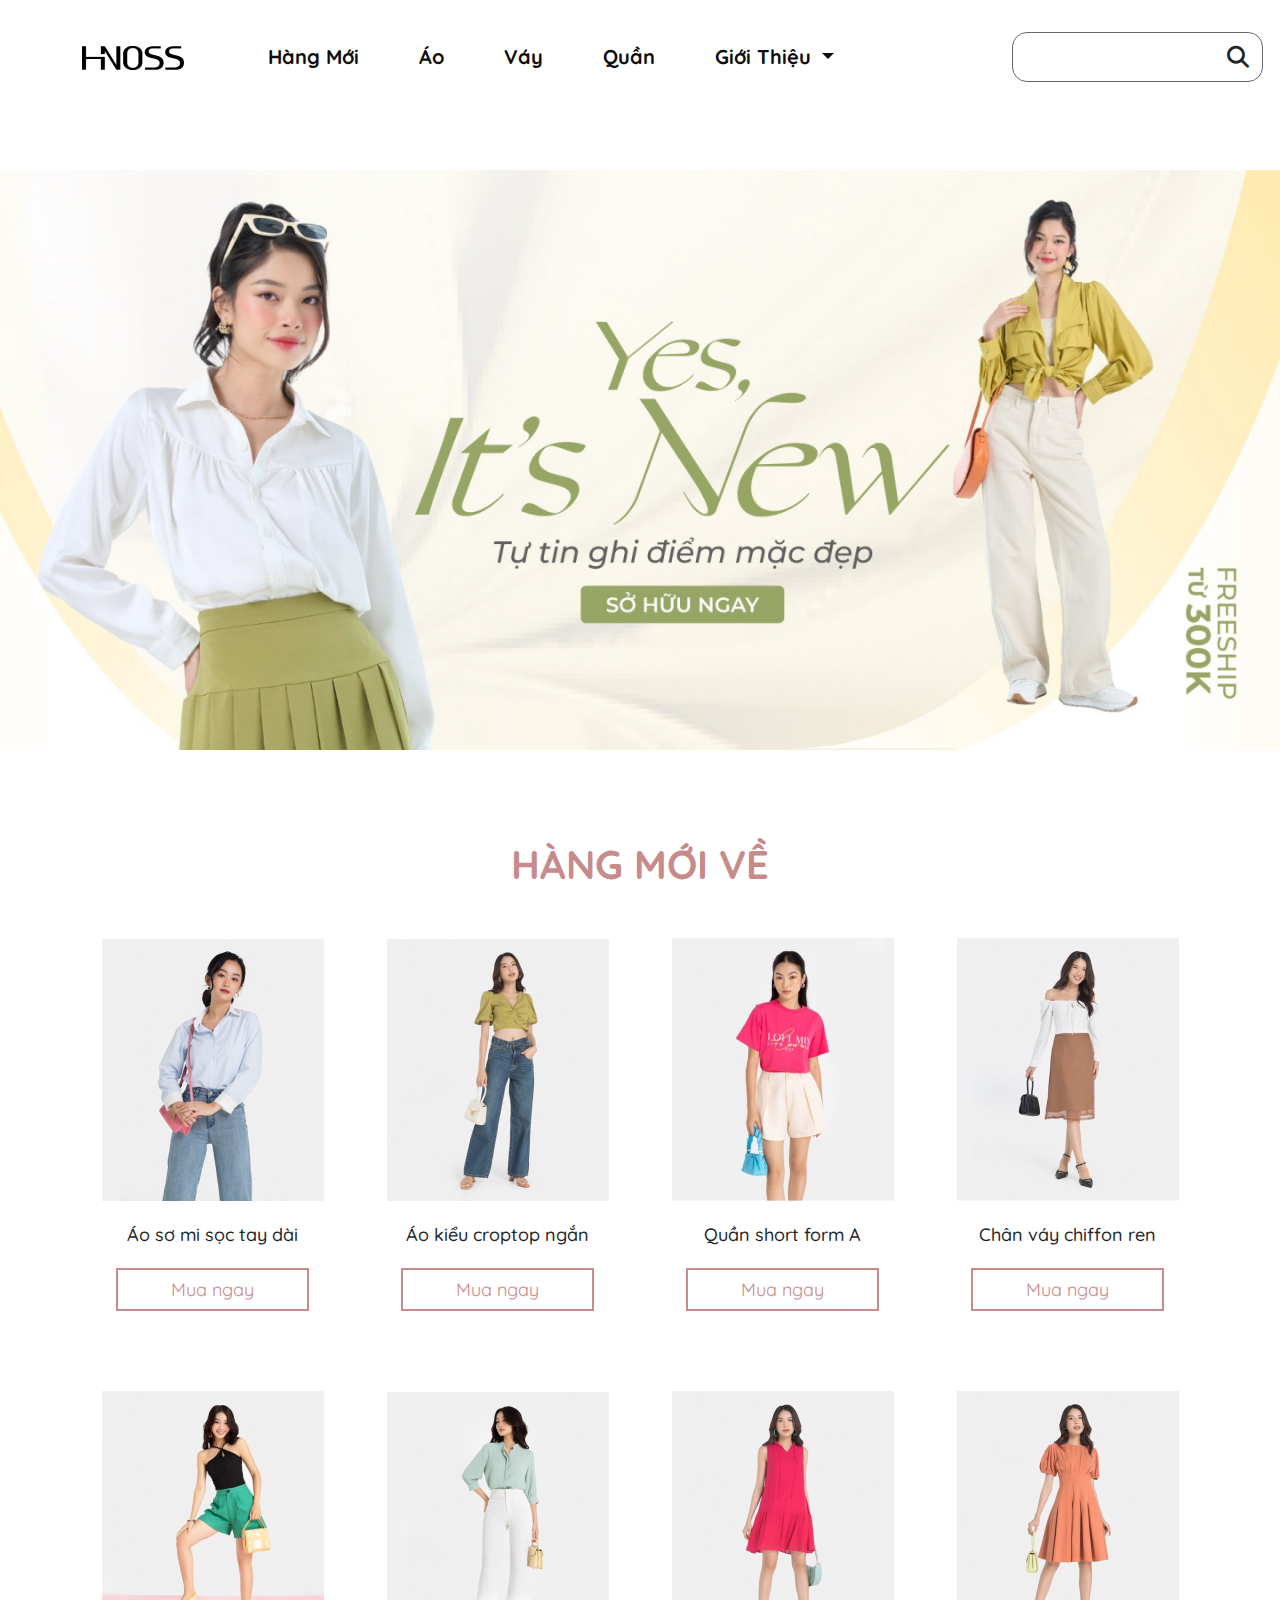
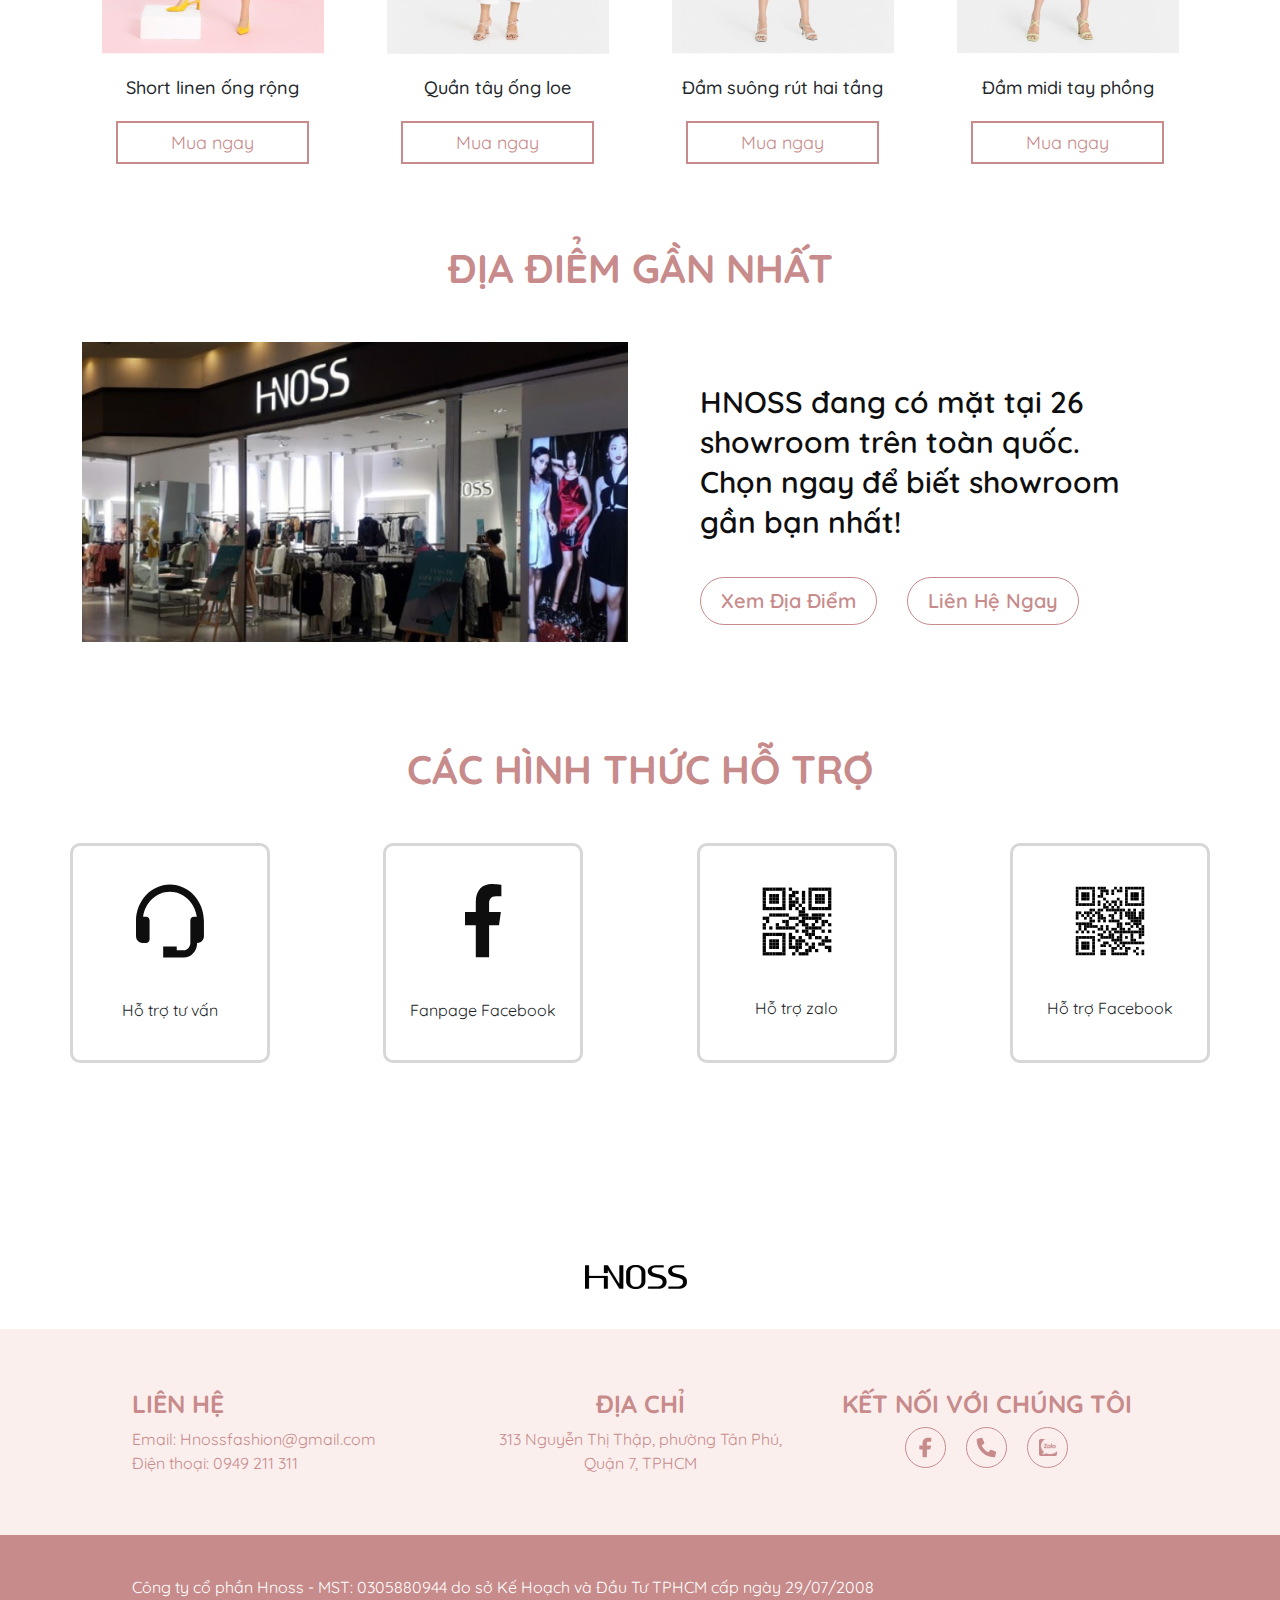
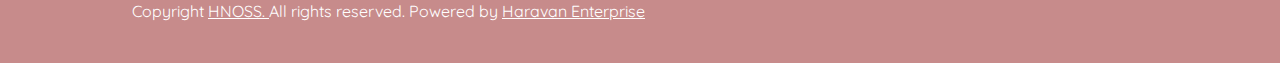
<file: index.html>
<!DOCTYPE html>
<html lang="en">
<head>
    <meta charset="UTF-8">
    <meta http-equiv="X-UA-Compatible" content="IE=edge">
    <meta name="viewport" content="width=device-width, initial-scale=1.0">
    <title>Boostrap</title>
    <link href="https://cdn.jsdelivr.net/npm/bootstrap@5.2.3/dist/css/bootstrap.min.css" rel="stylesheet">
    <link rel="stylesheet" href="https://cdnjs.cloudflare.com/ajax/libs/font-awesome/6.3.0/css/all.min.css">
    <script src="https://cdn.jsdelivr.net/npm/bootstrap@5.2.3/dist/js/bootstrap.bundle.min.js"></script>
    <script src="https://code.jquery.com/jquery-3.2.1.slim.min.js"></script>
    <link rel="stylesheet" href="./styles.css">
    <script src="./script.js" defer></script>
</head>
<body>
    <div class="container-fuild">
        <div class="container pt-4">
            <nav class="navbar navbar-expand-md">
                <div class="col-md-2">
                    <a href="index.html">
                        <img src="./images/logo.png" alt="">
                    </a>
                </div>
                <ul class="navbar-nav col-md-6 col-md-8">
                    <li class="nav-item">
                        <a href="#">Hàng Mới</a>
                    </li>
                    <li class="nav-item">
                        <a href="#">Áo</a>
                    </li>
                    <li class="nav-item">
                        <a href="#">Váy</a>
                    </li>
                    <li class="nav-item">
                        <a href="#">Quần</a>
                    </li>
                    <li class="nav-item drop-down">
                        <button class="dropdown-toggle" type="button" data-bs-toggle="dropdown" aria-expanded="false">
                            Giới Thiệu
                        </button>
                        <ul class="dropdown-menu">
                            <li>
                                <button class="dropdown-item" type="button" id="about" onclick=redirect()>Về chúng tôi</button>
                            </li>
                            <li>
                                <button class="dropdown-item" type="button">Chính sách CSKH</button>
                            </li>
                            <li>
                                <button class="dropdown-item" type="button">Showroom</button>
                            </li>
                            <li>
                                <button class="dropdown-item" type="button">Chính sách đổi trả</button>
                            </li>
                        </ul>
                    </li>
                </ul>
                <div class="search-box col-md-3">
                    <input type="text" />
                    <i class="fa-solid fa-magnifying-glass"></i>
                </div>
            </nav>
            <div class="sidebar" id="sidebar">
                <a class="btn btn-light" data-bs-toggle="offcanvas" href="#offcanvasExample" role="button" aria-controls="offcanvasExample">
                    <img src="./images/menu-button-wide.svg" alt="">
                </a>
                <div class="offcanvas offcanvas-start" tabindex="-1" id="offcanvasExample" aria-labelledby="offcanvasExampleLabel">
                    <div class="offcanvas-header">
                        <h2 class="offcanvas-title" id="offcanvasExampleLabel">Menu</h2>
                        <button type="button" class="btn-close" data-bs-dismiss="offcanvas" aria-label="Close"></button>
                    </div>
                    <div class="offcanvas-body">
                        <div class="item-menu">
                            <a href="#">Hàng Mới</a>
                        </div>
                        <div class="item-menu">
                            <a href="#">Áo</a>
                        </div>
                        <div class="item-menu">
                            <a href="#">Váy</a>
                        </div>
                        <div class="item-menu">
                            <a href="#">Quần</a>
                        </div>
                        <div class="dropdown mt-3">
                            <button class="btn btn-secondary dropdown-toggle" type="button" data-bs-toggle="dropdown">
                                Giới Thiệu
                            </button>
                            <ul class="dropdown-menu">
                                <li>
                                    <button class="dropdown-item" id="about-2" onclick=redirect_2()>Về chúng tôi</button>
                                </li>
                                <li>
                                    <button class="dropdown-item">Chính sách CSKH</button>
                                </li>
                                <li>
                                    <button class="dropdown-item">Showroom</button>
                                </li>
                                <li>
                                    <button class="dropdown-item">Chính sách đổi trả</button>
                                </li>
                            </ul>
                        </div>
                    </div>
                </div>
            </div>
        </div>
        <div class="banner">
            <img src="./images/banner.png" alt="">
        </div>

        <!-- new product -->
        <div class="container new-product">
            <h1 class="heading">HÀNG MỚI VỀ</h1>
            <div class="row">
                <div class="col-md-3 product-card">
                    <div class="image-zoom">
                        <img src="./images/product1.png" alt="">
                    </div>
                    <span class="name">Áo sơ mi sọc tay dài</span>
                    <button type="submit">Mua ngay</button>
                </div>
                <div class="col-md-3 product-card">
                    <div class="image-zoom">
                        <img src="./images/product2.png" alt="">
                    </div>
                    <span class="name">Áo kiểu croptop ngắn</span>
                    <button type="submit">Mua ngay</button>
                </div>
                <div class="col-md-3 product-card">
                    <div class="image-zoom">
                        <img src="./images/product3.png" alt="">
                    </div>
                    <span class="name">Quần short form A</span>
                    <button type="submit">Mua ngay</button>
                </div>
                <div class="col-md-3 product-card">
                    <div class="image-zoom">
                        <img src="./images/product4.png" alt="">
                    </div>
                    <span class="name">Chân váy chiffon ren</span>
                    <button type="submit">Mua ngay</button>
                </div>
            </div>
            <div class="row">
                <div class="col-md-3 product-card">
                    <div class="image-zoom">
                        <img src="./images/product5.png" alt="">
                    </div>
                    <span class="name">Short linen ống rộng</span>
                    <button type="submit">Mua ngay</button>
                </div>
                <div class="col-md-3 product-card">
                    <div class="image-zoom">
                        <img src="./images/product6.png" alt="">
                    </div>
                    <span class="name">Quần tây ống loe</span>
                    <button type="submit">Mua ngay</button>
                </div>
                <div class="col-md-3 product-card">
                    <div class="image-zoom">
                        <img src="./images/product7.png" alt="">
                    </div>
                    <span class="name">Đầm suông rút hai tầng</span>
                    <button type="submit">Mua ngay</button>
                </div>
                <div class="col-md-3 product-card">
                    <div class="image-zoom">
                        <img src="./images/product8.png" alt="">
                    </div>
                    <span class="name">Đầm midi tay phồng </span>
                    <button type="submit">Mua ngay</button>
                </div>
            </div>
        </div>
        <!-- location -->
        <div class="container location">
            <h1 class="heading">ĐỊA ĐIỂM GẦN NHẤT</h1>
            <div class="row">
                <div class="col-md-6 left">
                    <img src="./images/location.png" alt="" class="image-location">
                </div>
                <div class="col-md-6 right">
                    <h3 class="subheading">
                        HNOSS đang có mặt tại 26 showroom trên toàn quốc. Chọn ngay để biết showroom gần bạn nhất! 
                    </h3>
                    <div class="button-location">
                        <button type="submit" class="btn-location">Xem Địa Điểm</button>
                        <button type="submit" class="btn-location">Liên Hệ Ngay</button>
                    </div>
                </div>
            </div>
        </div>
        <!-- support -->
        <div class="container support">
            <h1 class="heading">CÁC HÌNH THỨC HỖ TRỢ</h1>
            <div class="row">
                <div class="col-md-3 support-card">
                    <img src="./images/v1.svg" alt="">
                    <span>Hỗ trợ tư vấn</span>
                </div>
                <div class="col-md-3 support-card">
                    <img src="./images/v2.svg" alt="">
                    <span>Fanpage Facebook</span>
                </div>
                <div class="col-md-3 support-card">
                    <img src="./images/v3.svg" alt="">
                    <span>Hỗ trợ zalo</span>
                </div>
                <div class="col-md-3 support-card">
                    <img src="./images/v4.svg" alt="">
                    <span>Hỗ trợ Facebook</span>
                </div>
            </div>
        </div>
        <div class="logo-footer">
            <a href="index.html">
                <img src="./images/logo.png" alt="">
            </a>
        </div>
        <!-- footer -->
        <div class="footer container-fluid">
            <div class="row first">
                <div class="col-md-4 contact">
                    <h2 class="footer-heading">LIÊN HỆ</h2>
                    <p class="text">Email: Hnossfashion@gmail.com</p>
                    <p class="text">Điện thoại: 0949 211 311</p>
                </div>
                <div class="col-md-4 address">
                    <h2 class="footer-heading">ĐỊA CHỈ</h2>
                    <p class="text">313 Nguyễn Thị Thập, phường Tân Phú, Quận 7, TPHCM</p>
                </div>
                <div class="col-md-4 connect">
                    <h2 class="footer-heading">KẾT NỐI VỚI CHÚNG TÔI</h2>
                    <div class="icon-connect">
                        <a href="#">
                            <img src="./images/v_fb.svg" alt="">
                        </a>
                        <a href="#">
                            <img src="./images/v_phone.svg" alt="">
                        </a>
                        <a href="#">
                            <img src="./images/v_zalo.svg" alt="">
                        </a>
                        
                    </div>
                </div>
            </div>
            <div class="row second">
                <p class="text">Công ty cổ phần Hnoss - MST: 0305880944 
                    do sở Kế Hoạch và Đầu Tư TPHCM cấp ngày 29/07/2008</p>
                <p class="text">Copyright <a href="https://hnossfashion.com/">HNOSS. </a>All rights reserved. Powered by <a href="https://www.haravan.com/?hchan=hnossfashion">Haravan Enterprise</a></p>
            </div>
        </div>
    </div>
    
</body>
</html>
</file>
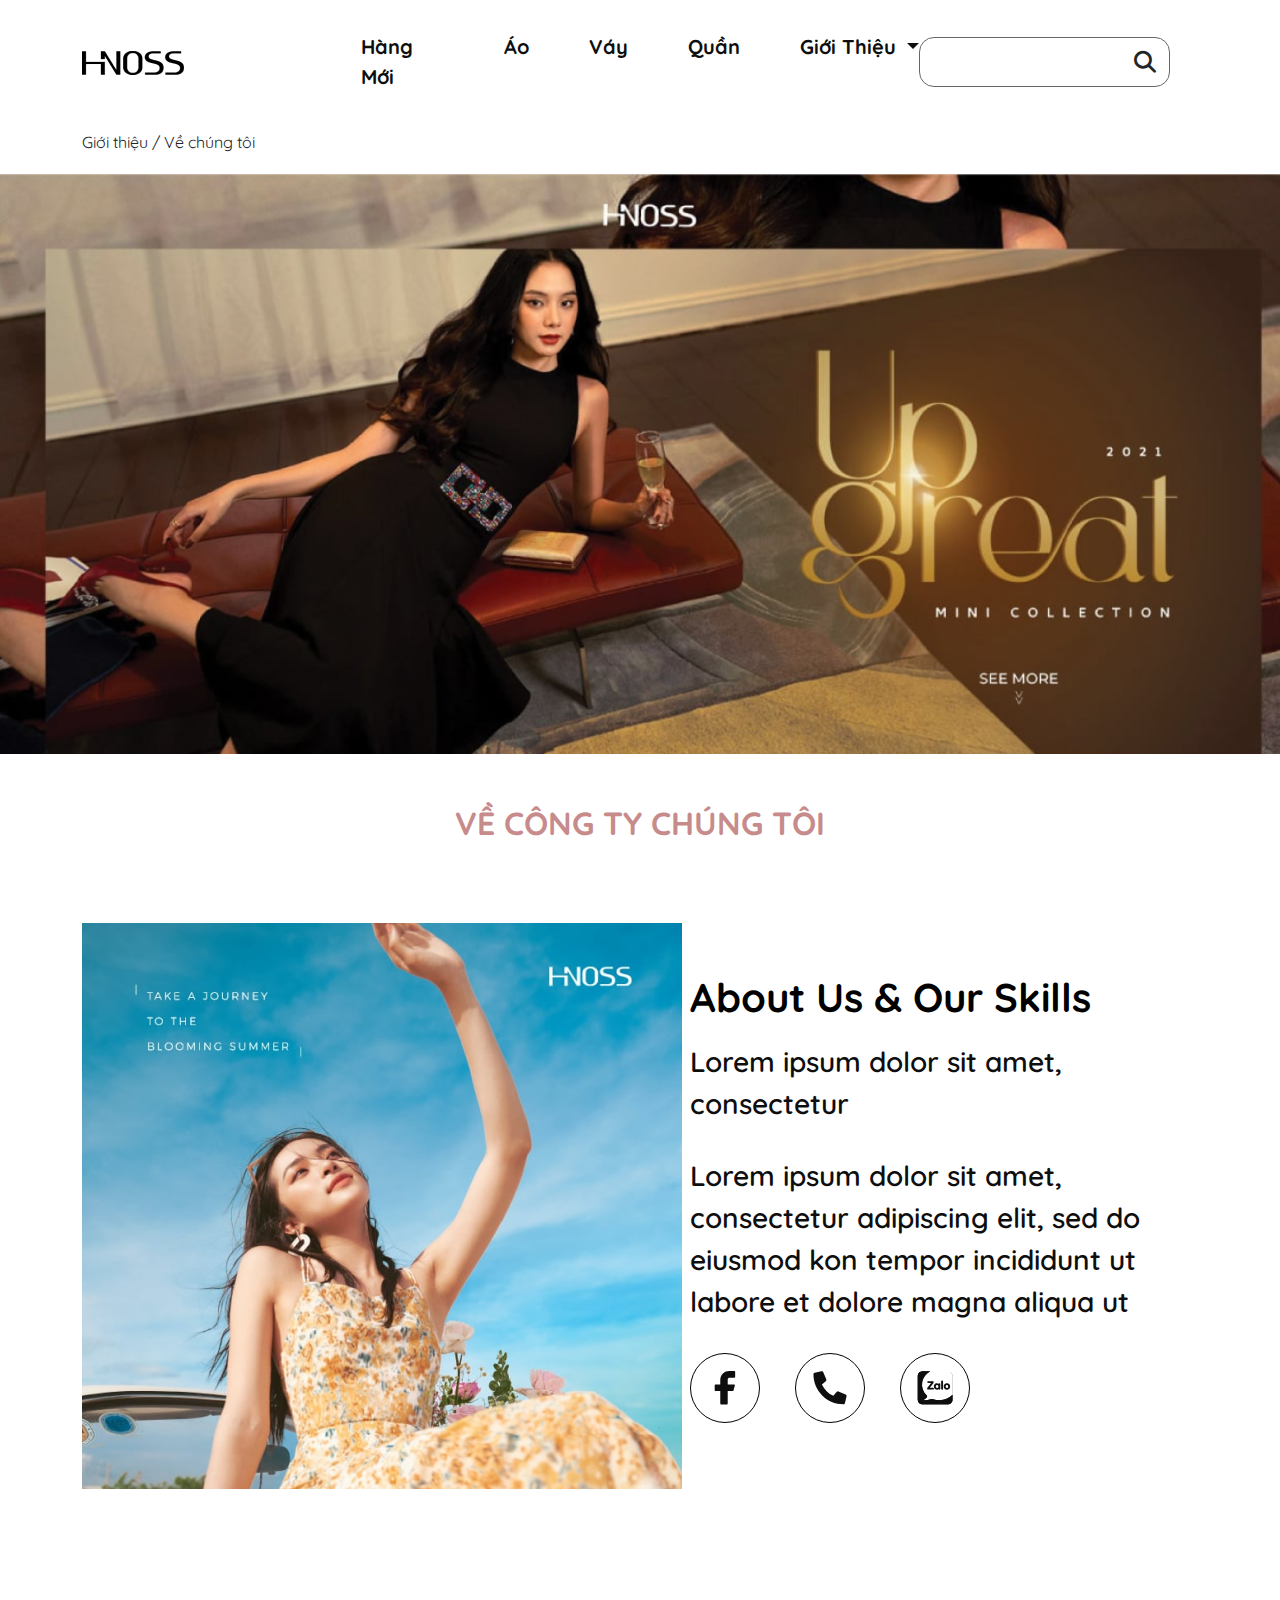
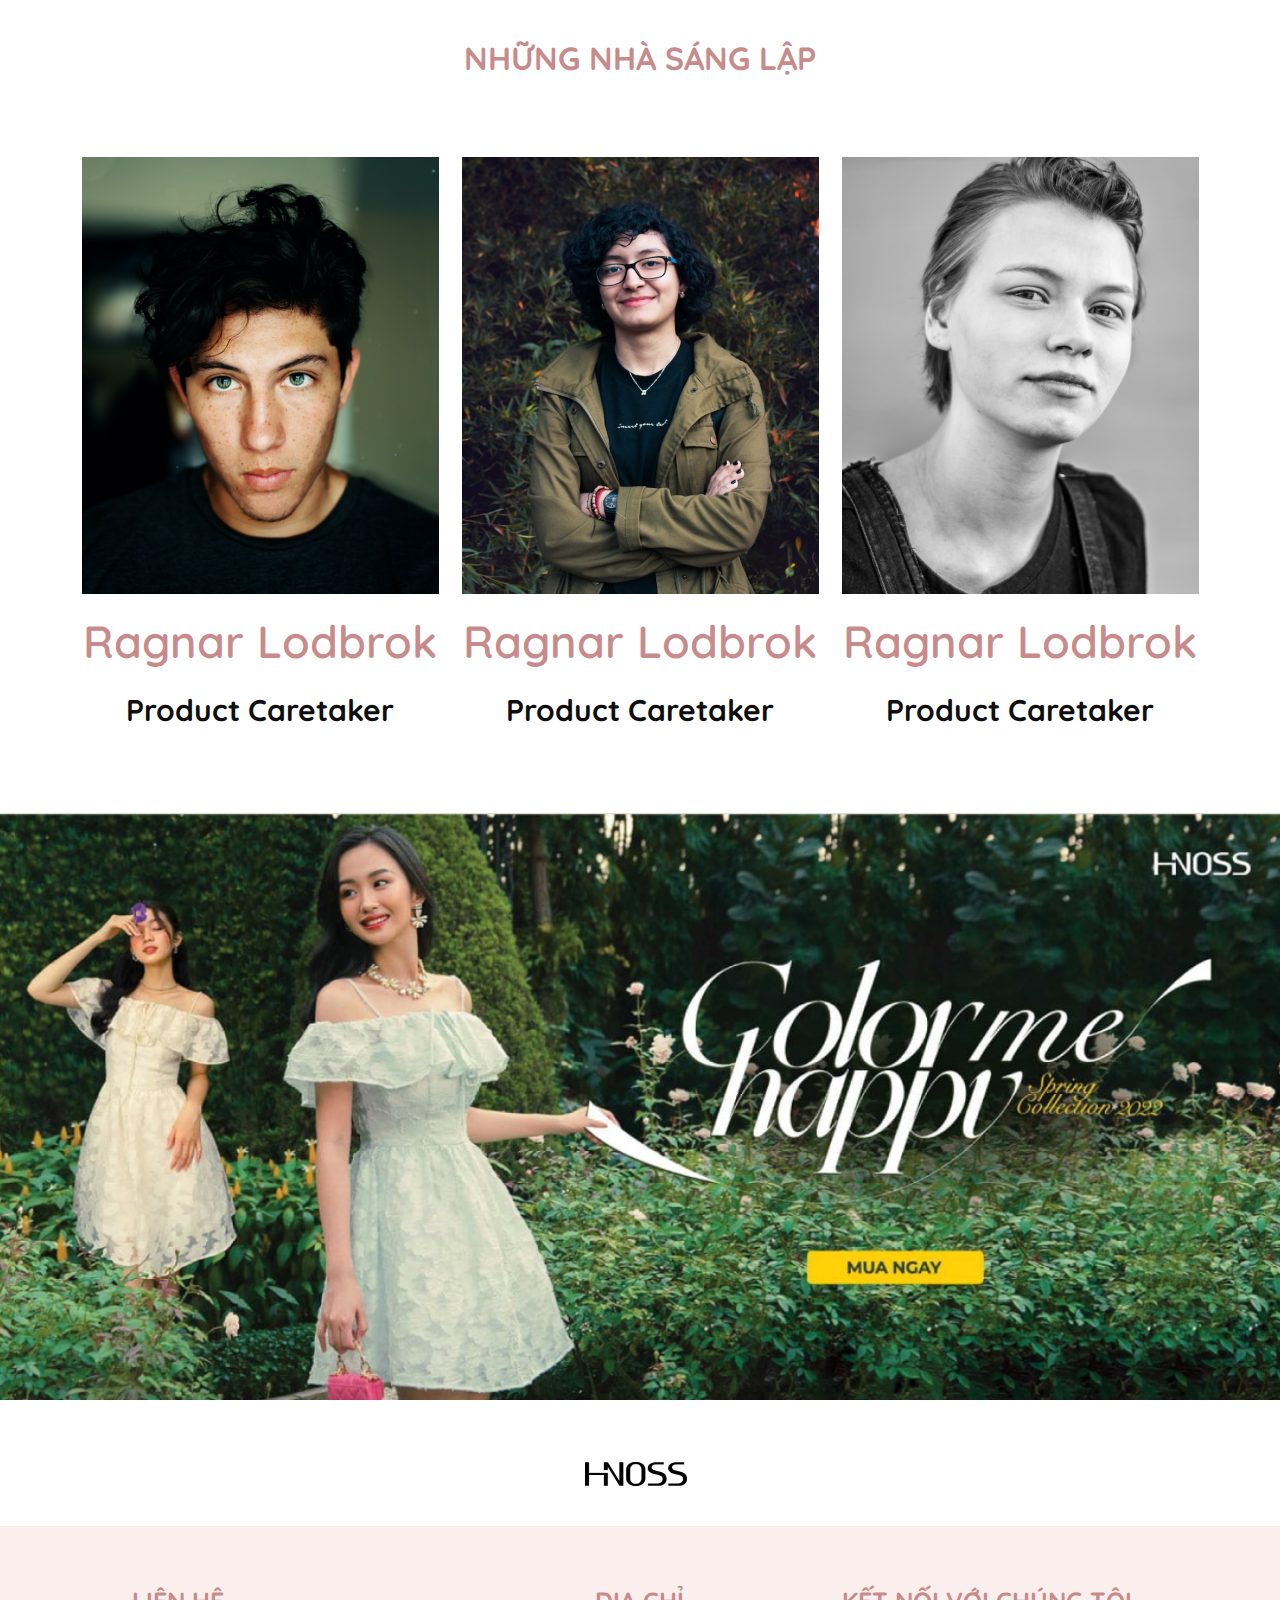
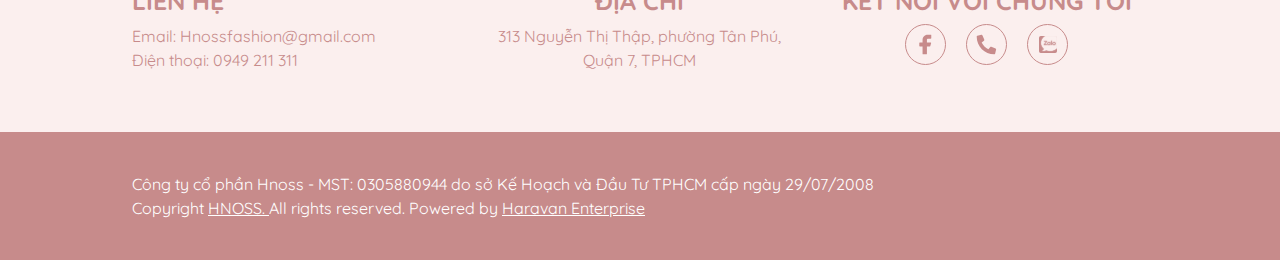
<file: about_us.html>
<!DOCTYPE html>
<html lang="en">

<head>
    <meta charset="UTF-8">
    <meta http-equiv="X-UA-Compatible" content="IE=edge">
    <meta name="viewport" content="width=device-width, initial-scale=1.0">
    <link href="https://cdn.jsdelivr.net/npm/bootstrap@5.2.3/dist/css/bootstrap.min.css" rel="stylesheet">
    <link rel="stylesheet" href="https://cdnjs.cloudflare.com/ajax/libs/font-awesome/6.3.0/css/all.min.css">
    <script src="https://cdn.jsdelivr.net/npm/bootstrap@5.2.3/dist/js/bootstrap.bundle.min.js"></script>
    <link rel="stylesheet" href="./about.css">
    <title>Document</title>
</head>

<body>
    <div class="container-fluid">
        <div class="container pt-4">
            <nav class="navbar navbar-expand-sm ">
                <div class="col-md-3">
                    <a href="index.html">
                        <img src="./images/logo.png" alt="">
                    </a>
                </div>
                <ul class="navbar-nav col-md-6">
                    <li class="nav-item">
                        <a href="#">Hàng Mới</a>
                    </li>
                    <li class="nav-item">
                        <a href="#">Áo</a>
                    </li>
                    <li class="nav-item">
                        <a href="#">Váy</a>
                    </li>
                    <li class="nav-item">
                        <a href="#">Quần</a>
                    </li>
                    <li class="nav-item drop-down">
                        <button class="dropdown-toggle" type="button" data-bs-toggle="dropdown" aria-expanded="false">
                            Giới Thiệu
                        </button>
                        <ul class="dropdown-menu">
                            <li>
                                <button class="dropdown-item" type="button">Về chúng tôi</button>
                            </li>
                            <li>
                                <button class="dropdown-item" type="button">Chính sách CSKH</button>
                            </li>
                            <li>
                                <button class="dropdown-item" type="button">Showroom</button>
                            </li>
                            <li>
                                <button class="dropdown-item" type="button">Chính sách đổi trả</button>
                            </li>
                        </ul>
                    </li>
                </ul>
                <div class="search-box col-md-3">
                    <input type="text" />
                    <i class="fa-solid fa-magnifying-glass"></i>
                </div>
            </nav>
        </div>
        <div class="redirect container">
            <span>Giới thiệu / Về chúng tôi</span>
        </div>
        <div class="banner">
            <img src="./images/banner_2.png" alt="">
        </div>
        <div class="aboutus container">
            <h2 class="heading">VỀ CÔNG TY CHÚNG TÔI</h2>
            <div class="row">
                <div class="col-md-6 left">
                    <img src="./images/aboutus.png" alt="">
                </div>
                <div class="col-md-6 right">
                    <h1 class="about-heading">About Us & Our Skills</h1>
                    <span>Lorem ipsum dolor sit amet, consectetur</span>
                    <p class="text-bold">Lorem ipsum dolor sit amet, consectetur adipiscing elit, sed do eiusmod kon tempor
                        incididunt ut labore et dolore magna aliqua ut </p>
                    <div class="icon-about">
                        <a href="#">
                            <img src="./images/v_fb_black.svg" alt="">
                        </a>
                        <a href="#">
                            <img src="./images/v_phone_black.svg" alt="">
                        </a>
                        <a href="#">
                            <img src="./images/v_zalo_black.svg" alt="">
                        </a>
                    </div>
                </div>
            </div>
        </div>
        <div class="founders container">
            <h2 class="heading">NHỮNG NHÀ SÁNG LẬP</h2>
            <div class="row">
                <div class="founder-card col-md-4">
                    <img src="./images/founder1.png" alt="">
                    <h3 class="founder-name">Ragnar Lodbrok</h3>
                    <span>Product Caretaker</span>
                </div>
                <div class="founder-card col-md-4">
                    <img src="./images/founder2.png" alt="">
                    <h3 class="founder-name">Ragnar Lodbrok</h3>
                    <span>Product Caretaker</span>
                </div>
                <div class="founder-card col-md-4">
                    <img src="./images/founder3.png" alt="">
                    <h3 class="founder-name">Ragnar Lodbrok</h3>
                    <span>Product Caretaker</span>
                </div>
            </div>
        </div>
        <div class="banner-footer">
            <img src="./images/banner-footer.png" alt="">
        </div>
        <div class="logo-footer">
            <a href="index.html">
                <img src="./images/logo.png" alt="">
            </a>
        </div>
        <!-- footer -->
        <div class="footer container-fluid">
            <div class="row first">
                <div class="col-4 contact">
                    <h2 class="footer-heading">LIÊN HỆ</h2>
                    <p class="text">Email: Hnossfashion@gmail.com</p>
                    <p class="text">Điện thoại: 0949 211 311</p>
                </div>
                <div class="col-4 address">
                    <h2 class="footer-heading">ĐỊA CHỈ</h2>
                    <p class="text">313 Nguyễn Thị Thập, phường Tân Phú, Quận 7, TPHCM</p>
                </div>
                <div class="col-4 connect">
                    <h2 class="footer-heading">KẾT NỐI VỚI CHÚNG TÔI</h2>
                    <div class="icon-connect">
                        <a href="#">
                            <img src="./images/v_fb.svg" alt="">
                        </a>
                        <a href="#">
                            <img src="./images/v_phone.svg" alt="">
                        </a>
                        <a href="#">
                            <img src="./images/v_zalo.svg" alt="">
                        </a>
                        
                    </div>
                </div>
            </div>
            <div class="row second">
                <p class="text">Công ty cổ phần Hnoss - MST: 0305880944 
                    do sở Kế Hoạch và Đầu Tư TPHCM cấp ngày 29/07/2008</p>
                <p class="text">Copyright <a href="https://hnossfashion.com/">HNOSS. </a>All rights reserved. Powered by <a href="https://www.haravan.com/?hchan=hnossfashion">Haravan Enterprise</a></p>
            </div>
        </div>
    </div>
</body>

</html>
</file>
<file: styles.css>
@import url('https://fonts.googleapis.com/css2?family=Quicksand:wght@400;500;600;700&display=swap');
* {
    padding: 0;
    margin: 0;
    box-sizing: border-box;
    font-family: 'Quicksand', sans-serif;
}
ul, li {
    list-style: none;
}
a {
    text-decoration: none;
}
.navbar-nav .nav-item a {
    margin-right: 60px;
    font-size: 20px;
    font-weight: 700;
    color: #0E0E0E;
}
.drop-down {
    position: relative;
}
.drop-down ul {
    box-shadow: 0px 0px 5px rgba(0, 0, 0, 0.25);
}
.dropdown-toggle {
    border: none;
    outline: none;
    background-color: #fff;
    font-size: 20px;
    font-weight: 700;
    color: #0E0E0E;
}
.show li button, .show{
    color: #C78B8B;
}
.search-box {
    position: relative;
}
.search-box input {
    width: 90%;
    padding: 12px 50px 12px 14px;
    border: 1px solid #666;
    outline: none;
    border-radius: 15px;
}
.search-box i {
    font-size: 22px;
    position: absolute;
    top: 27%;
    right: 15%;
    cursor: pointer;
}

/* banner styles */
.banner {
    margin-top: 80px;
    margin-bottom: 90px;
}
.banner img {
    width: 100%;
}

/* new product */
.new-product {
    text-align: center;
}
.heading {
    margin-bottom: 50px;
    color: #C78B8B;
    font-weight: 700;
}
.row {
    margin-bottom: 80px;
}
.product-card {
    display: flex;
    flex-direction: column;
    justify-content: center;
    align-items: center;
}
.product-card .image-zoom {
    overflow: hidden;
}
.product-card .image-zoom img {
    transform-origin: 0 1;
    transition: transform 0.5s, visibility 0.5s ease-in;
}
.product-card .image-zoom:hover img {
    transform: scale(1.25);
}
.product-card span {
    margin: 20px 0;
    font-size: 18px;
    font-weight: 500;
}
.product-card button {
    width: 74%;
    padding: 6px 12px;
    border: 2px solid #C78B8B;
    color: #C78B8B;
    font-size: 18px;
    background-color: #fff;
}
.product-card button:hover {
    background-color: #C78B8B;
    color: #fff;
    transition: all 0.3s ease-in-out;
}
/* location */

.location {
    text-align: center;
}

.left img {
    width: 100%;
}
.right {
    padding: 40px 60px;
}
.right .subheading {
    text-align: start;
    font-size: 30px;
    font-weight: 600;
    line-height: 40px;
    color: #0E0E0E;
    margin-bottom: 35px;
}
.button-location {
    display: flex;
    flex-direction: row;
    justify-content: start;
    align-items: center;
    gap: 30px;
}
.button-location .btn-location {
    padding: 8px 20px;
    border: 1px solid #C78B8B;
    color: #C78B8B;
    border-radius: 30px;
    font-size: 20px;
    font-weight: 600;
    background-color: #fff;
}
.button-location .btn-location:hover {
    background-color: #C78B8B;
    color: #fff;
    transition: all 0.3s ease-in-out;
}
/* support style */

.support {
    text-align: center;
    margin-bottom: 200px;
}
.row {
    display: flex;
    justify-content: space-between;
}
.support-card {
    display: flex;
    flex-direction: column;
    justify-content: center;
    align-items: center;
    border: 3px solid rgb(215, 215, 215);
    border-radius: 10px;
    width: 200px;
    height: 220px;
}
.support-card img {
    margin-bottom: 40px;
}
.logo-footer {
    width: 110px;
    margin: 40px auto;
}
/* footer style */
.footer {
    padding: 0;
}
.footer .first {
    background-color: #FBEFEE;
    color: #C78B8B;
    padding: 60px 120px;
    margin: 0;
}
.contact .footer-heading, 
.address .footer-heading,
.connect .footer-heading {
    font-size: 25px;
    font-weight: 700;
}
.text {
    margin: 0;
}
.address, .connect {
    text-align: center;
}
.address .footer-heading {
    font-size: 25px;
    font-weight: 700;
}
.connect .icon-connect {
    display: flex;
    flex-direction: row;
    justify-content: center;
    align-items: center;
    gap: 20px;
}
.icon-connect a {
    width: 41px;
    height: 41px;
    border: 1px solid #C78B8B;
    border-radius: 50%;
    display: flex;
    align-items: center;
    justify-content: center;
}
.icon-connect a:hover {
    border: 1px solid #C78B8B;
    background-color: #fff;
    transition: all 0.3s ease-in;
}
.second {
    background-color: #C78B8B;
    color: #fff;
    padding: 40px 120px;
    margin: 0;
    width: 100%;
    overflow-x: hidden;
}
.second .text a {
    color: #fff;
    text-decoration: underline;
}
/* sidebar */
.offcanvas-body .item-menu {
    margin-bottom: 16px;
    margin-left: 12px;
}
.item-menu a {
    font-size: 20px;
    color: #0E0E0E;
    font-weight: 700;
}
.offcanvas-title {
    margin-left: 20px;
    margin-top: 40px;
}

/* responsive */


@media screen and (min-width: 913px) {
    .sidebar {
        display: none;
    }
    
}
@media screen and (max-width: 1024px) {
    .navbar .col-md-3 {
        width: 21%;
    }
    .row .right {
        padding: 40px 50px;
    }
}
@media screen and (max-width: 912px) {
    .navbar-nav {
        display: none;
    }
    .pt-4 {
        display: flex;
        flex-direction: row;
        justify-content: space-between;
        align-items: center;
        gap: 40px;
    }
    .navbar .col-md-2 {
        width: 31%;
    }
    .navbar .col-md-3 {
        width: 90%;
        margin-left: 40px;
    }
    .new-product .row .col-md-3 {
        width: 40%;
    }
    .new-product .row .product-card {
        margin-bottom: 30px;
    }
    .product-card button {
        width: 84%;
    }
    .location .row .col-md-6 {
        width: 100%;
    }
    .location .row .right {
        padding: 40px 10px;
    }
    .support-card {
        margin-bottom: 20px;
    }
}
@media screen and (max-width: 820px) {
    .new-product .row .col-md-3 {
        width: 50%;
    }
    .product-card button {
        width: 67%;
    }
    .footer .first {
        padding: 60px 60px;
    }
}
@media screen and (max-width: 768px) {
    .navbar .col-md-3 {
        width: 100%;
        margin-left: 50px;
    }
    .new-product .row {
        margin-bottom: 20px;
    }
    .product-card button {
        width: 71%;
    }
    .new-product {
        max-width: 680px;
    }
    .support-card {
        margin-bottom: 40px;
    }
    .footer .first {
        display: flex;
        flex-direction: column;
        justify-content: center;
        align-items: center;
        padding: 40px 0;
        text-align: center;
    }
    .first .contact, .first .address, .first .connect {
        margin-bottom: 30px;
    }
    .first .col-md-4 { 
        width: 46%;
    }
    .second {
        padding: 40px 40px;
    }
}
@media screen and (max-width: 540px) {
    .navbar .col-md-3 {
        width: 63%;
        margin-left: 20px;
    }
    .search-box input {
        width: 100%;
    }
    .search-box i {
        right: 9%;
    }
    .product-card button {
        width: 90%;
    }
    .location .row .col-md-6 {
        width: 92%;
    }
    .location .row {
        display: flex;
        flex-direction: column;
        justify-content: center;
        align-items: center;
    }
    .support .row {
        padding: 0 30px;
    }
    .support-card {
        width: 230px;   
    }
    .first .col-md-4 {
        width: 60%;
    }
}
@media screen and (max-width: 412px) {
    .navbar .col-md-3 {
        width: 54%;
        margin-left: 0;
    }
    .new-product .row .col-md-3 {
        width: 100%;
    }
    .product-card button {
        width: 57%;
    }
    .right .subheading {
        font-size: 20px;
    }
    .button-location {
        display: flex;
        flex-direction: column;
        justify-content: center;
        align-items: center;
    }
    .button-location button {
        width: 80%;
    }
    .support-card {
        width: 70%;
        margin: 0 auto;
        margin-bottom: 30px;
    }
    .first .col-md-4 {
        width: 80%;
    }
    .second {
        padding: 30px 30px;
    }
}
</file>
<file: about.css>
@import url('https://fonts.googleapis.com/css2?family=Quicksand:wght@400;500;600;700&display=swap');
* {
    padding: 0;
    margin: 0;
    box-sizing: border-box;
    font-family: 'Quicksand', sans-serif;
}
ul, li {
    list-style: none;
}
a {
    text-decoration: none;
}
.navbar-nav .nav-item a {
    margin-right: 60px;
    font-size: 20px;
    font-weight: 700;
    color: #0E0E0E;
}
.drop-down {
    position: relative;
}
.drop-down ul {
    box-shadow: 0px 0px 5px rgba(0, 0, 0, 0.25);
}
.dropdown-toggle {
    border: none;
    outline: none;
    background-color: #fff;
    font-size: 20px;
    font-weight: 700;
    color: #0E0E0E;
}
.show li button, .show{
    color: #C78B8B;
}
.search-box {
    position: relative;
}
.search-box input {
    width: 90%;
    padding: 12px 12px;
    border: 1px solid #666;
    outline: none;
    border-radius: 15px;
}
.search-box i {
    font-size: 22px;
    position: absolute;
    top: 27%;
    right: 15%;
    cursor: pointer;
}
.redirect {
    margin-top: 30px;
    margin-bottom: 20px;
}
.container-fluid {
    padding: 0;
}
.banner img {
    width: 100%;
}
/* about */

.aboutus {
    margin-top: 50px;
    text-align: center;
    margin-bottom: 150px;
}
.heading {
    margin-bottom: 80px;
    color: #C78B8B;
    font-weight: 700;
}
.right {
    text-align: start;
    padding: 50px 50px;
}
.right .about-heading {
    color: #000;
    font-weight: 700;
    margin-bottom: 20px;
}
.right span {
    font-size: 28px;
    font-weight: 600;
    display: inline-block;
    width: 100%;
    color: #0E0E0E;
    margin-bottom: 30px;
}
.text-bold {
    font-size: 28px;
    font-weight: 600;
    color: #0E0E0E;
    margin-bottom: 30px;
}
.icon-about {
    display: flex;
    flex-direction: row;
    gap: 35px;
}
.icon-about a {
    border: 1px solid #000;
    width: 70px;
    height: 70px;
    border-radius: 50%;
    display: flex;
    justify-content: center;
    align-items: center;
}
.icon-about a:hover {
    background-color: rgb(208, 208, 208);
    border: 1px solid #000;
    transition: all 0.3s ease-in-out;
}
/* founder */
.founders {
    text-align: center;
    margin-bottom: 80px;
}
.founder-card .founder-name {
    font-size: 45px;
    font-weight: 600;
    color: #C78B8B;
    margin: 20px 0;
}
.founder-card span {
    font-size: 30px;
    font-weight: 700;
    color: #0E0E0E;
}

/* banner-footer */

.banner-footer img {
    width: 100%;
    margin-bottom: 20px;
}
.logo-footer {
    width: 110px;
    margin: 40px auto;
}

/* footer */
.footer {
    padding: 0;
}
.footer .first {
    background-color: #FBEFEE;
    color: #C78B8B;
    padding: 60px 120px;
    margin: 0;
}
.contact .footer-heading, 
.address .footer-heading,
.connect .footer-heading {
    font-size: 25px;
    font-weight: 700;
}
.text {
    margin: 0;
}
.address, .connect {
    text-align: center;
}
.address .footer-heading {
    font-size: 25px;
    font-weight: 700;
}
.connect .icon-connect {
    display: flex;
    flex-direction: row;
    justify-content: center;
    align-items: center;
    gap: 20px;
}
.icon-connect a {
    width: 41px;
    height: 41px;
    border: 1px solid #C78B8B;
    border-radius: 50%;
    display: flex;
    align-items: center;
    justify-content: center;
}
.icon-connect a:hover {
    border: 1px solid #C78B8B;
    background-color: #fff;
    transition: all 0.3s ease-in;
}
.second {
    background-color: #C78B8B;
    color: #fff;
    padding: 40px 120px;
    margin: 0;
    width: 100%;
    overflow-x: hidden;
}
.second .text a {
    color: #fff;
    text-decoration: underline;
}
</file>
